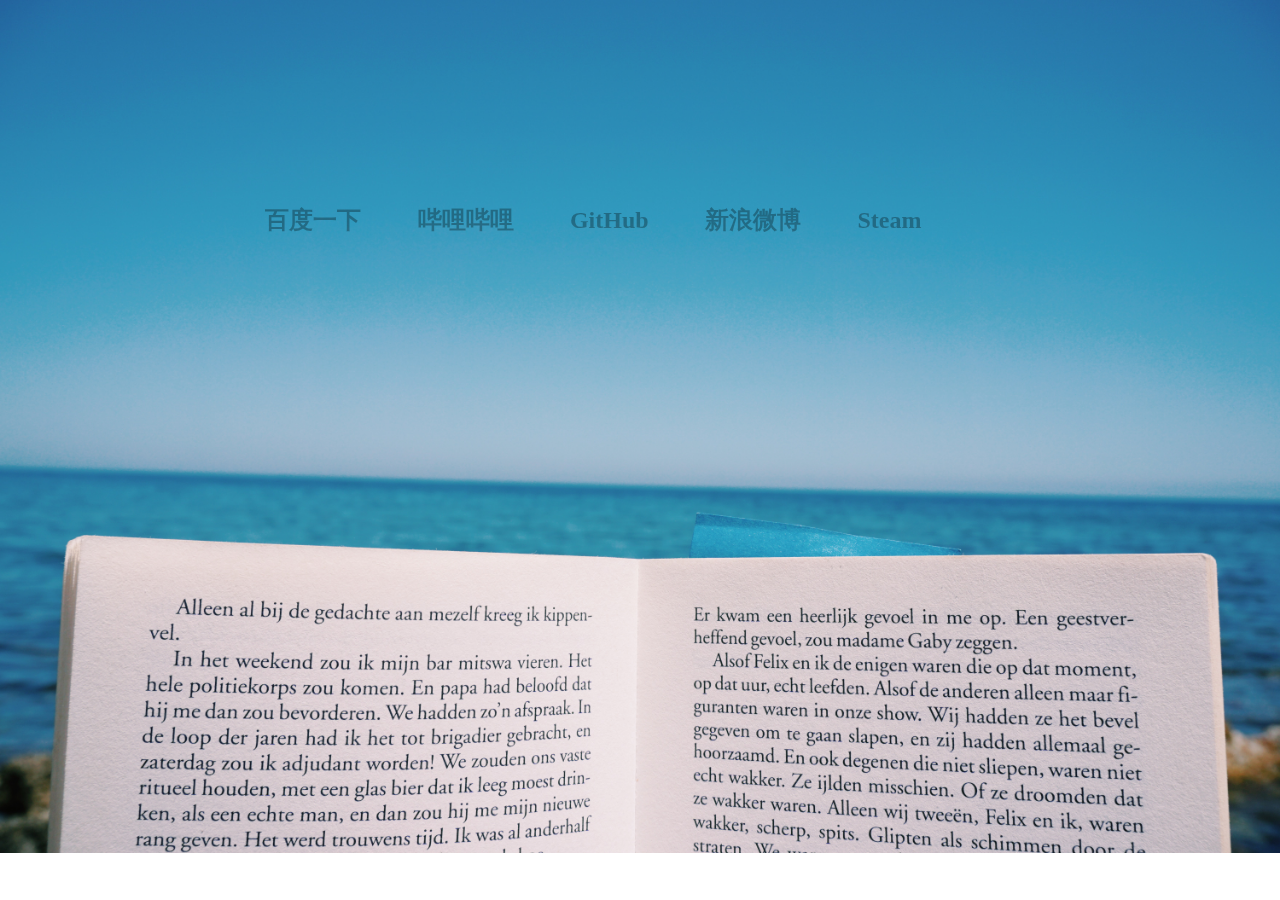
<file: html003导航/index.html>
<!DOCTYPE html>
<html>
	<head>
		<meta charset="UTF-8">
		<meta http-equiv="X-UA-compatible" content="IE=edge">
		<meta name="viewport" content="width=device-width" initial-scale="1">
		<link rel="stylesheet" type="text/css" href="css/style.css">
		<link rel="stylesheet" type="text/css" href="css/font-awesome.min.css">
		<title>CSS3实现鼠标悬停显示消息提示框</title>
	</head>
	<body>
		<div class="nav">
			<ul>
				<li><a href="https://www.baidu.com" target=_blank class="tooltip tooltip-effect-1">百度一下
					<span class="tooltip-content"><i class="fa fa-home fa-fw"></i></span>
				</a></li>
				<li><a href="https://space.bilibili.com/8145600" target=_blank class="tooltip tooltip-effect-2">哔哩哔哩
					<span class="tooltip-content"><i class="fa fa-play fa-fw"></i></span>
				</a></li>
				<li><a href="https://github.com/YMZERO" target=_blank class="tooltip tooltip-effect-3">GitHub
					<span class="tooltip-content"><i class="fa fa-github fa-fw"></i></span>
				</a></li>
				<li><a href="http://weibo.com/YMZero" target=_blank class="tooltip tooltip-effect-4">新浪微博
					<span class="tooltip-content"><i class="fa fa-weibo fa-fw"></i></span>
				</a></li>
				<li><a href="http://steamcommunity.com/id/ymzero" target=_blank class="tooltip tooltip-effect-5">Steam
					<span class="tooltip-content"><i class="fa fa-steam fa-fw"></i></span>
				</a></li>
			</ul>
		</div>
	</body>
</html>
</file>
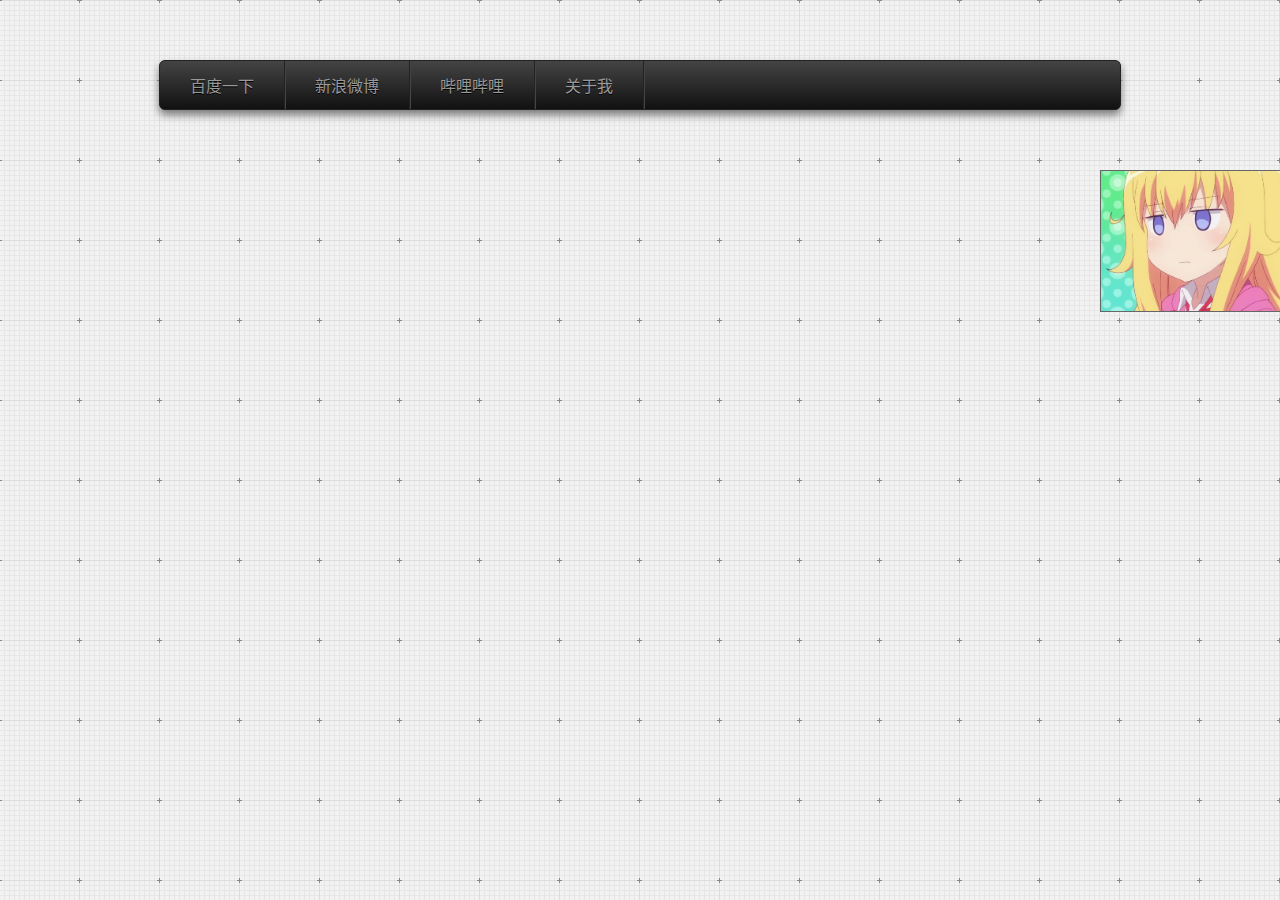
<file: html下拉菜单01/index.html>
<!DOCTYPE html>
<html lang="zh-cn">
<head>
	<meta charset="UTF-8">
	<title>下拉菜单 - O(∩_∩)O</title>
	<link rel="stylesheet" type="text/css" href="css/style.css">
</head>
<body>
	<ul class="top-nav">
		<li><a href="https://www.baidu.com" target="_blank">百度一下</a></li>
		<li><a href="#">新浪微博</a>
			<ul>
				<li><a href="#" target="_blank">热门</a></li>
				<li><a href="#" target="_blank">明星</a></li>
				<li><a href="#" target="_blank">头条</a></li>
				<li><a href="#" target="_blank">视频</a></li>
				<li><a href="#" target="_blank">榜单</a></li>
				<li><a href="#" target="_blank">搞笑</a></li>
				<li><a href="#" target="_blank">社会</a></li>
				<li><a href="#" target="_blank">情感</a></li>
				<li><a href="#" target="_blank">时尚</a></li>
				<li><a href="#" target="_blank">军事</a></li>
				<li><a href="#" target="_blank">美女</a></li>
				<li><a href="#" target="_blank">体育</a></li>
				<li><a href="#" target="_blank">美图</a></li>
				<li><a href="#" target="_blank">动漫</a></li>
			</ul>
		</li>
		<li><a href="#">哔哩哔哩</a>
			<ul>
				<li><a href="#" target="_blank">首页</a></li>
				<li><a href="#" target="_blank">动画</a>
					<ul>
						<li><a href="#" target="_blank">MAD·AMV</a></li>
						<li><a href="#" target="_blank">MMD·3D</a></li>
						<li><a href="#" target="_blank">短书·手书·配音</a></li>
					</ul>
				</li>
				<li><a href="#" target="_blank">番剧</a>
					<ul>
						<li><a href="#" target="_blank">连载动画</a></li>
						<li><a href="#" target="_blank">完结动画</a></li>
						<li><a href="#" target="_blank">资讯</a></li>
						<li><a href="#" target="_blank">官方延伸</a></li>
						<li><a href="#" target="_blank">新番时间表</a></li>
						<li><a href="#" target="_blank">番剧索引</a></li>
					</ul>
				</li>
				<li><a href="#" target="_blank">国创</a>
					<ul>
						<li><a href="#" target="_blank">国产动画</a></li>
						<li><a href="#" target="_blank">国产原创相关</a></li>
						<li><a href="#" target="_blank">布袋戏</a></li>
						<li><a href="#" target="_blank">资讯</a></li>
						<li><a href="#" target="_blank">新番时间表</a></li>
						<li><a href="#" target="_blank">国产动画索引</a></li>
					</ul>
				</li>
				<li><a href="#" target="_blank">音乐</a>
					<ul>
						<li><a href="#" target="_blank">原创音乐</a></li>
						<li><a href="#" target="_blank">翻唱</a></li>
						<li><a href="#" target="_blank">VOCALOID·UTAU</a></li>
						<li><a href="#" target="_blank">演奏</a></li>
						<li><a href="#" target="_blank">三次元音乐</a></li>
						<li><a href="#" target="_blank">OP/ED/OST</a></li>
						<li><a href="#" target="_blank">音乐选集</a></li>
					</ul>
				</li>
				<li><a href="#" target="_blank">舞蹈</a>
					<ul>
						<li><a href="#" target="_blank">宅舞</a></li>
						<li><a href="#" target="_blank">三次元舞蹈</a></li>
						<li><a href="#" target="_blank" target="_blank">舞蹈教程</a></li>
					</ul>
				</li>
				<li><a href="#" target="_blank">游戏</a>
					<ul>
						<li><a href="#" target="_blank">单机游戏</a></li>
						<li><a href="#" target="_blank">电子竞技</a></li>
						<li><a href="#" target="_blank">手机游戏</a></li>
						<li><a href="#" target="_blank">网络游戏</a></li>
						<li><a href="#" target="_blank">桌游棋牌</a></li>
						<li><a href="#" target="_blank">GMV</a></li>
						<li><a href="#" target="_blank">音游</a></li>
						<li><a href="#" target="_blank">Mugen</a></li>
					</ul>
				</li>
				<li><a href="#" target="_blank">科技</a>
					<ul>
						<li><a href="#" target="_blank">纪录片</a></li>
						<li><a href="#" target="_blank">趣味科普人文</a></li>
						<li><a href="#" target="_blank">野生技术协会</a></li>
						<li><a href="#" target="_blank">演讲·公开课</a></li>
						<li><a href="#" target="_blank">星海</a></li>
						<li><a href="#" target="_blank">数码</a></li>
						<li><a href="#" target="_blank">机械</a></li>
					</ul>
				</li>
				<li><a href="#" target="_blank">生活</a>
					<ul>
						<li><a href="#" target="_blank">搞笑</a></li>
						<li><a href="#" target="_blank">日常</a></li>
						<li><a href="#" target="_blank">美食圈</a></li>
						<li><a href="#" target="_blank">动物圈</a></li>
						<li><a href="#" target="_blank">手工</a></li>
						<li><a href="#" target="_blank">绘画</a></li>
						<li><a href="#" target="_blank">运动</a></li>
						<li><a href="#" target="_blank">其他</a></li>
					</ul>
				</li>
				<li><a href="#" target="_blank">鬼畜</a>
					<ul>
						<li><a href="#" target="_blank">鬼畜调教</a></li>
						<li><a href="#" target="_blank">音MAD</a></li>
						<li><a href="#" target="_blank">人力VOCALOID</a></li>
						<li><a href="#" target="_blank">教程演示</a></li>
					</ul>
				</li> 
				<li><a href="#" target="_blank">时尚</a>
					<ul>
						<li><a href="#" target="_blank">美妆</a></li>
						<li><a href="#" target="_blank">服饰</a></li>
						<li><a href="#" target="_blank">健身</a></li>
						<li><a href="#" target="_blank">资讯</a></li>
					</ul>
				</li>
				<li><a href="#" target="_blank">广告</a></li>
				<li><a href="#" target="_blank">娱乐</a>
					<ul>
						<li><a href="#" target="_blank">综艺</a></li>
						<li><a href="#" target="_blank">明星</a></li>
						<li><a href="#" target="_blank">Korea相关</a></li>
					</ul>
				</li>
				<li><a href="#" target="_blank">影视</a>
					<ul>
						<li><a href="#" target="_blank">电影</a></li>
						<li><a href="#" target="_blank">电视剧</a></li>
					</ul>
				</li>
			</ul>
		</li>
		<li><a href="https://github.com/YMZERO" target="_blank">关于我</a></li>
	</ul>
<img src="img/1.jpg" title="盯~~~~~~~~~~~~~~~~~~~~~~~~~~">
</body>
</html>
</file>
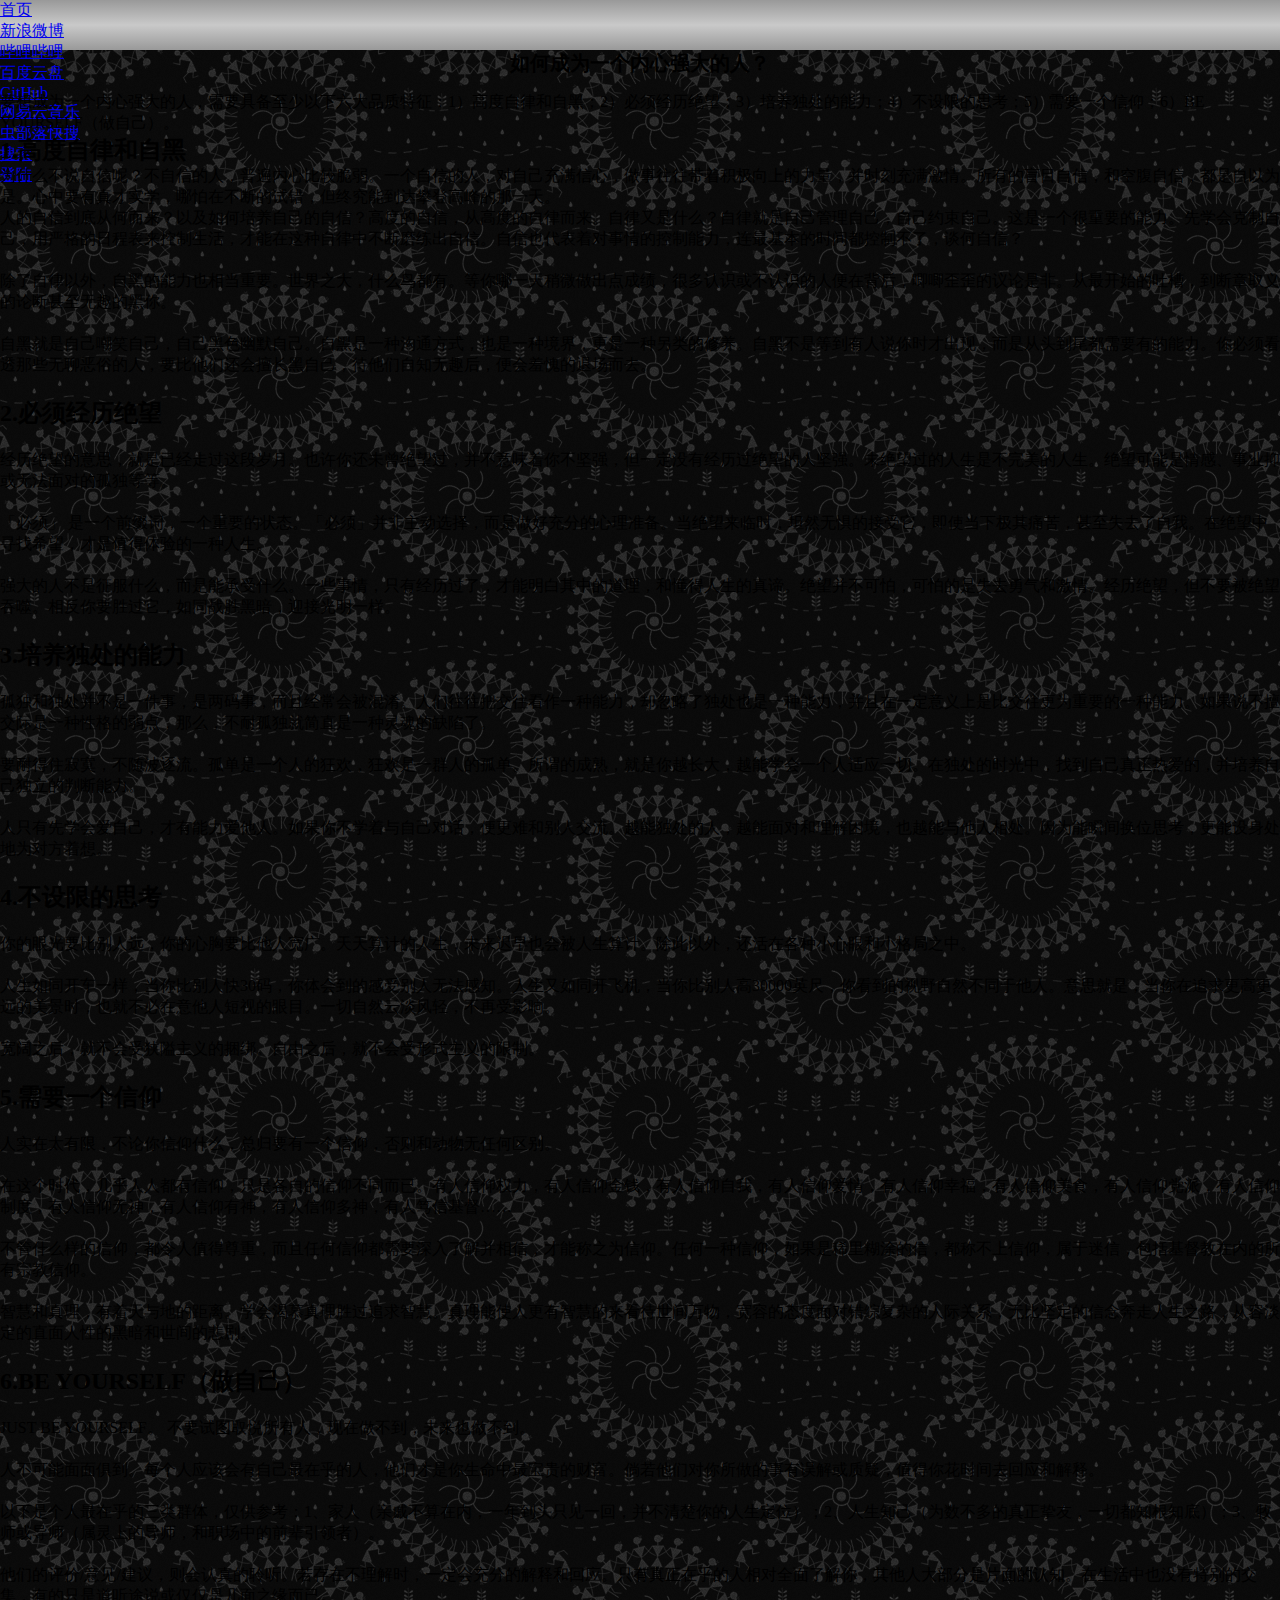
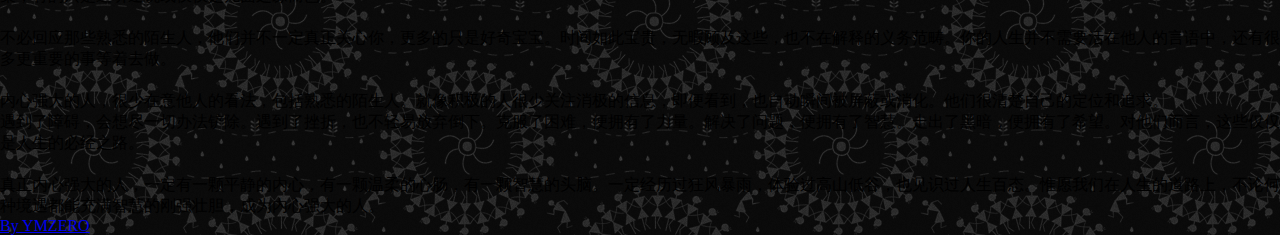
<file: admin/index2.html>
<!DOCTYPE html>
<html lang="cn">
<head>
	<meta charset="UTF-8">
	<link rel="shortcut icon" href="ico.ico">
	<title>老司机 - 导航</title>
	<link rel="stylesheet" href="css1.css" />
<script>
function jg(){
	alert("登陆失败~");
	alert("你不是老司机！");
}
</script>
</head>
<body>
	<div id="header">
		<ul class="u1">
			<li class="l1"><a href="index2.html">首页</a></li>
			<li class="l2"><a href="http://www.weibo.com" target=_blank >新浪微博</a></li>
			<li class="l2"><a href="http://www.bilibili.com" target=_blank>哔哩哔哩</a></li>
			<li class="l2"><a href="http://pan.baidu.com" target=_blank>百度云盘</a></li>
			<li class="l2"><a href="http://www.github.com" target=_blank>GitHub</a></li>
			<li class="l2"><a href="http://music.163.com" target=_blank>网易云音乐</a></li>
			
			<li class="l2"><a href="http://search.chongbuluo.com" target=_blank>虫部落快搜</a></li>
	    </ul>
		<ul class="u2">
			<li><a href="http://www.baidu.com" target=_blank>搜索</a></li>
			<li><a href="#" onclick="jg()">登陆</a></li>
		</ul>
	</div>
	<div id="aa" >
	<h1 style="text-align:center; font-size: 20px; margin-bottom: 15px;">如何成为一个内心强大的人？</h1>

	<p>要想成为一个内心强大的人，需要具备至少以下六大品质特征：1）高度自律和自黑；2）必须经历绝望；3）培养独处的能力；4）不设限的思考；5）需要一个信仰；6）BE YOURSELF（做自己）。</p>

	<h2>1.高度自律和自黑</h2>
	<p>为什么不说自信呢？不自信的人，普遍内心比较脆弱。一个自信的人，对自己充满信心，做事往往带着积极向上的力量，并时刻充满激情。所有的盲目自信，和空腹自信，都是自以为是。心中要有真才实学，哪怕在不断的试错，但终究能到达攀登高峰的那一天。</p>

	<p>人的自信到底从何而来？以及如何培养自己的自信？高度的自信，从高度的自律而来。自律又是什么？自律就是自己管理自己，自己约束自己。这是一个很重要的能力。先学会克制自己，用严格的日程表来控制生活，才能在这种自律中不断磨练出自信。自信也代表着对事情的控制能力，连最基本的时间都控制不了，谈何自信？</p>

　　<p>除了自律以外，自黑的能力也相当重要。世界之大，什么鸟都有。等你哪一天稍微做出点成绩，很多认识或不认识的人便在背后，唧唧歪歪的议论是非。从最开始的吐槽，到断章取义的论断甚至无趣的黑你。</p>

　　<p>自黑就是自己嘲笑自己，自己黑色幽默自己。自黑是一种沟通方式，也是一种境界，更是一种另类的修养。自黑不是等到有人说你时才出现，而是从头到尾都需要有的能力。你必须看透那些无聊恶俗的人，要比他们还会擅长黑自己，待他们自知无趣后，便会羞愧的退场而去。</p>

　　<h2>2.必须经历绝望</h2>

　　<p>经历绝望的意思，就是已经走过这段岁月。也许你还未曾绝望过，并不意味着你不坚强，但一定没有经历过绝望的人坚强。未绝望过的人生是不完美的人生。绝望可能是情感、事业抑或无法面对的孤独等等。</p>

　　<p>「必须」 是一个前缀词，一个重要的状态。「必须」并非主动选择，而是做好充分的心理准备。当绝望来临时，坦然无惧的接受它，即使当下极其痛苦，甚至失去了自我。在绝望中寻找希望，才是值得体验的一种人生。</p>

　　<p>强大的人不是征服什么，而是能承受什么。一些事情，只有经历过了，才能明白其中的道理，和懂得人生的真谛。绝望并不可怕，可怕的是失去勇气和激情。经历绝望，但不要被绝望吞噬。相反你要胜过它，如同战胜黑暗，迎接光明一样。</p>

　　<h2>3.培养独处的能力</h2>

　　<p>孤独和独处并不是一件事，是两码事，而且经常会被混淆。人们往往把交往看作一种能力，却忽略了独处也是一种能力，并且在一定意义上是比交往更为重要的一种能力。如果说不擅交际是一种性格的弱点，那么，不耐孤独就简直是一种灵魂的缺陷了。</p>

　　<p>要耐得住寂寞，不随波逐流。孤单是一个人的狂欢，狂欢是一群人的孤单。所谓的成熟，就是你越长大，越能学会一个人适应一切。在独处的时光中，找到自己真正热爱的，并培养自己独立的判断能力。</p>

　　<p>人只有先学会爱自己，才有能力爱他人。如果你不学着与自己对话，便更难和别人交流。越能独处的人，越能面对和理解困境，也越能与他人相处。因为能瞬间换位思考，更能设身处地为对方着想。</p>

　　<h2>4.不设限的思考</h2>

　　<p>你的眼光要比别人远，你的心胸要比他人宽广。天天算计的人生，未来迟早也会被人生算计。除此以外，还活在各种小心眼和小格局之中。</p>

　　<p>人生如同开车一样，当你比别人快30码，你体会到的感受别人无法感知。人生又如同开飞机，当你比别人高30000英尺，你看到的视野自然不同于他人。意思就是，当你在追求更高更远的美景时，也就不必在意他人短视的眼目。一切自然云淡风轻，不再受影响。</p>

　　<p>宽阔之后，就不会受狭隘主义的捆绑。自由之后，就不会受形式主义的限制。</p>

　　<h2>5.需要一个信仰</h2>

　　<p>人实在太有限，不论你信仰什么，总归要有一个信仰，否则和动物无任何区别。</p>

　　<p>在这个时代，几乎人人都有信仰，只是各自的信仰不同而已。有人信仰权力，有人信仰金钱，有人信仰自我，有人信仰爱情，有人信仰幸福，有人信仰美食，有人信仰党派，有人信仰制度，有人信仰无神，有人信仰有神，有人信仰多神，有人笃信基督……</p>

　　<p>不管什么样的信仰，都令人值得尊重，而且任何信仰都需要深入了解并相信，才能称之为信仰。任何一种信仰，如果是稀里糊涂的信，都称不上信仰，属于迷信，包括基督教在内的所有宗教信仰。</p>

　　<p>智慧和真理，有着天与地的距离。学会渴慕真理胜过追求智慧。真理能使人更有智慧的来看待世间万物，宽容的态度面对错综复杂的人际关系，无比坚定的信念奔走人生之路，从容淡定的直面人性的黑暗和世间的悲剧。</p>

　　<h2>6.BE YOURSELF（做自己）</h2>

　　<p>JUST BE YOURSELF。 不要试图取悦所有人，现在做不到，未来也做不到。</p>

　　<p>人不可能面面俱到。每个人应该会有自己最在乎的人，他们才是你生命中最宝贵的财富。倘若他们对你所做的事有误解或质疑，值得你花时间去回应和解释。</p>

　　<p>以下是个人最在乎的三类群体，仅供参考：1、家人（亲戚不算在内，一年到头只见一回，并不清楚你的人生定位）；2、人生知己（为数不多的真正挚友，一切都知根知底）；3、牧师或导师（属灵上的导师，和职场中的前辈引领者）。</p>

　　<p>他们的评价/意见/建议，则会认真的聆听。若存在不理解时，一定会充分的解释和回应。只有真正在乎的人相对全面了解你，其他人大部分是片面的认知。在生活中也没有特别的交集，有的只是道听途说或仅仅是几面之缘而已。</p>

　　<p>不必回应那些熟悉的陌生人，他们并不一定真正关心你，更多的只是好奇宝宝。时间如此宝贵，无暇顾及这些，也不在解释的义务范畴。你的人生并不需要活在他人的言语中，还有很多更重要的事等着去做。</p>

　　<p>内心强大的人，很少在意他人的看法，包括熟悉的陌生人。就像积极的人很少关注消极的信息，即便看到，也自动瞬间被屏蔽或消化。他们很清楚自己的定位和追求。</p>

<p>遇到了障碍，会想尽一切办法铲除。遇到了挫折，也不轻易放弃倒下。克服了困难，便拥有了力量。解决了问题，便拥有了智慧。走出了黑暗，便拥有了希望。对他们而言，这些仅仅是人生的必经之路。</p>

　　<p>真正内心强大的人，一定有一颗平静的内心，有一颗温柔的心肠，有一颗智慧的头脑。一定经历过狂风暴雨，体验过高山低谷，也见识过人生百态。惟愿我们在人生的道路上，不论何种境遇都能充满智慧的刚强壮胆，成为内心强大的人。</p></div>

<li class="l3"><a href="https://github.com/YMZERO" target=_blank>By YMZERO</a></li>
</body>
</html>
</file>
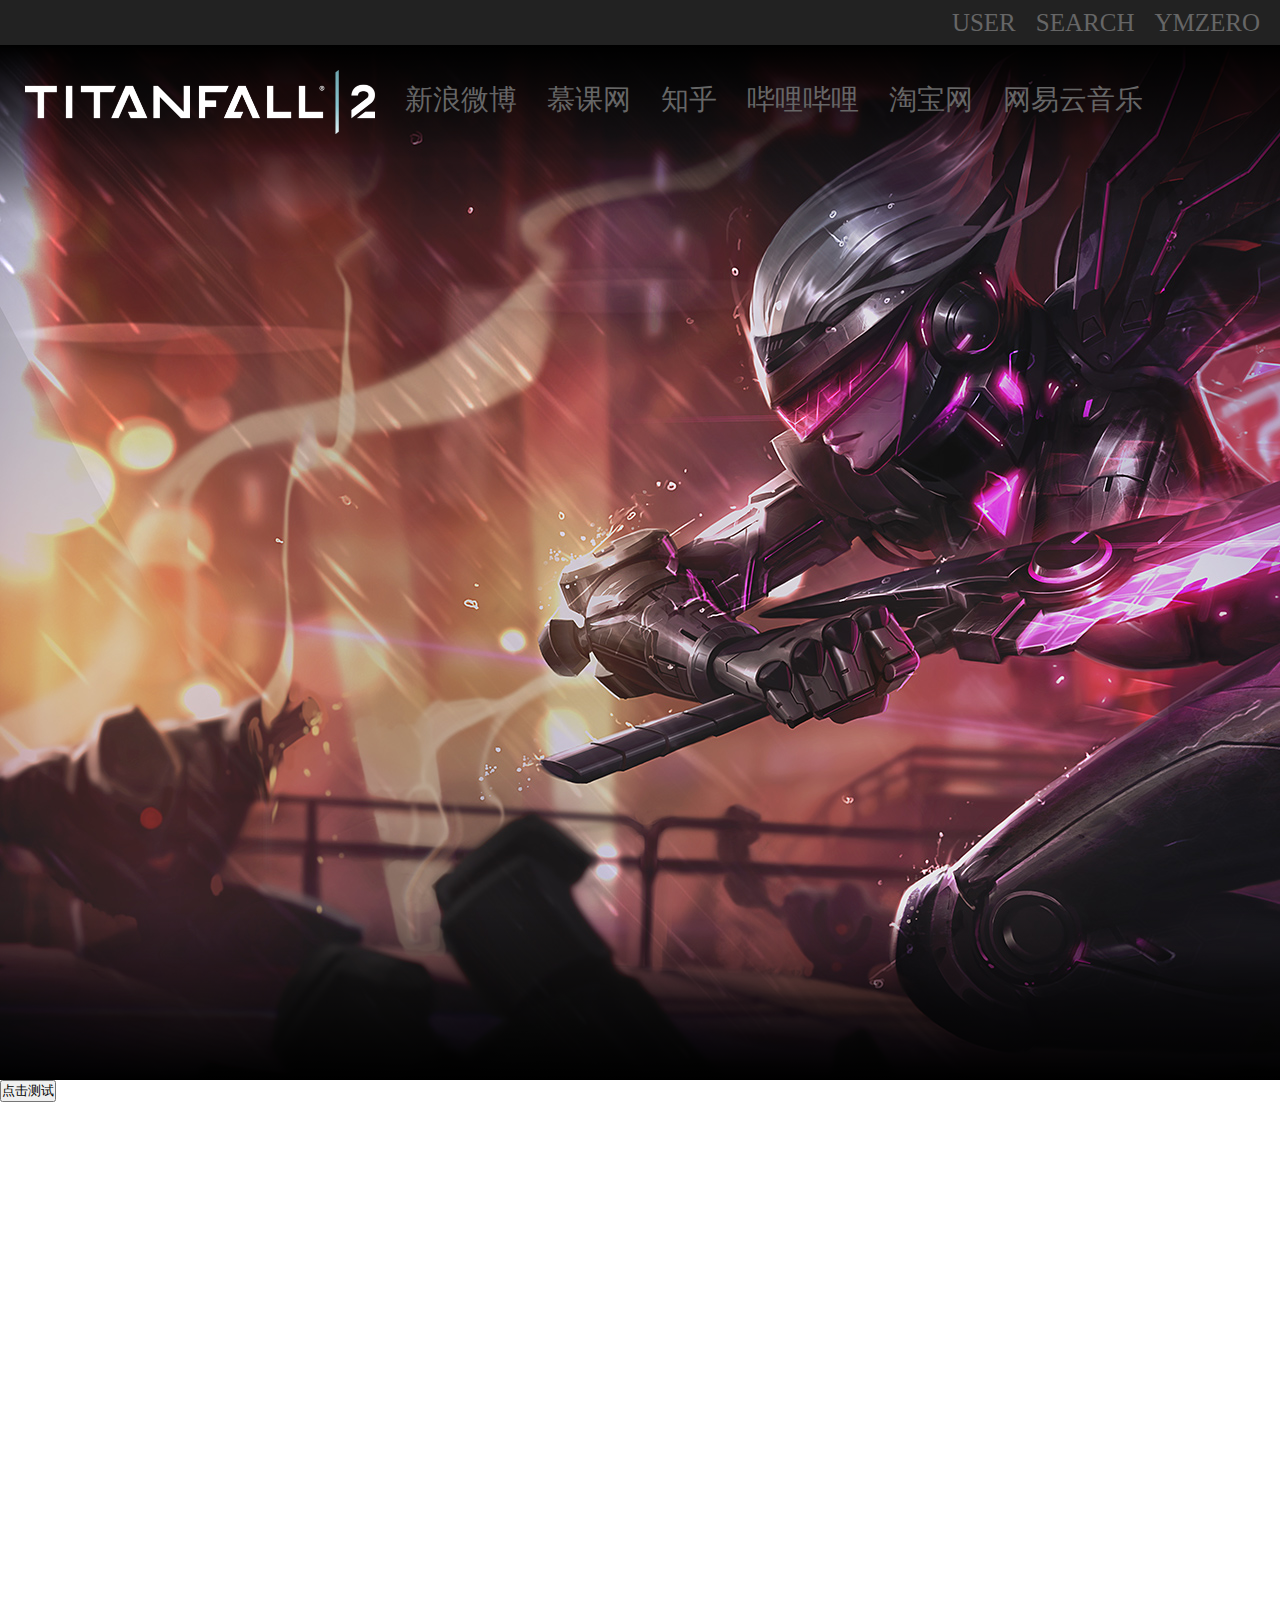
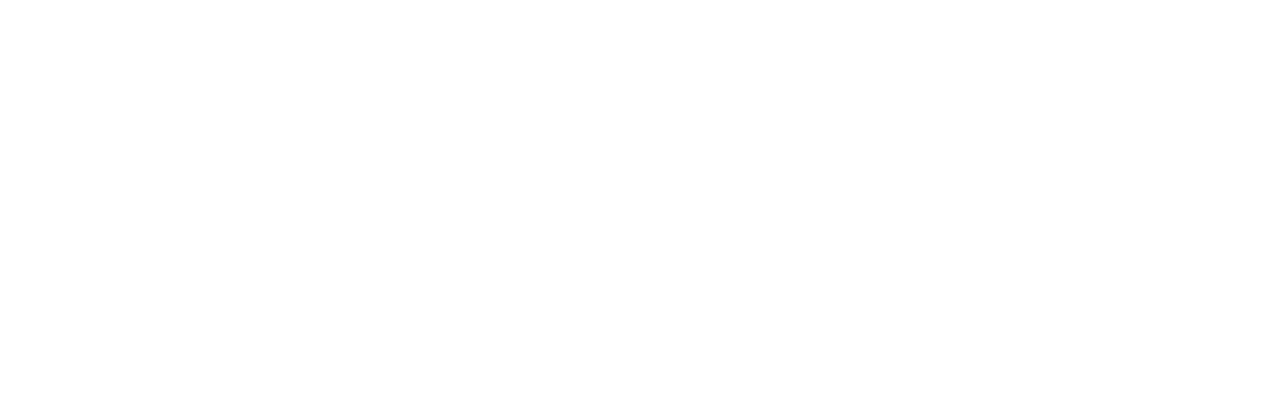
<file: html001导航/index1.html>
<!DOCTYPE html>
<html lang="cn">
<head>
	<meta charset="UTF-8">
	<link rel="shortcut icon" href="./ico.png">
	<title>Titanfall 2 - An Official EA Site</title>
	 <link rel="stylesheet" href="daohang.css" />
</head>
<body>
	<div id="header">
		<ul class="u1">
		<li><a href="http://qzone.qq.com" target=_blank>YMZERO</a></li>
		<li><a href="http://www.baidu.com" target=_blank>SEARCH</a></li>
		<li><a href="#USER" >USER</a></li>
	    </ul>
	</div>
	<div id="dh">

		<ul class="u2">
			<img src="./img/logoImage.png">
        	<li><a href="http://www.weibo.com" target=_blank>新浪微博</a></li>
        	<li><a href="http://www.imooc.com" target=_blank>慕课网</a></li>
        	<li><a href="http://www.zhihu.com" target=_blank>知乎</a></li>
        	<li><a href="http://www.bilibili.com" target=_blank>哔哩哔哩</a></li>
        	<li><a href="http://www.taobao.com" target=_blank>淘宝网</a></li>
        	<li><a href="http://music.163.com" target=_blank>网易云音乐</a></li>
        </ul>
	</div>
	<div id="dibu"></div>
	<input type="button" value="点击测试">
</body>
</html>
</file>
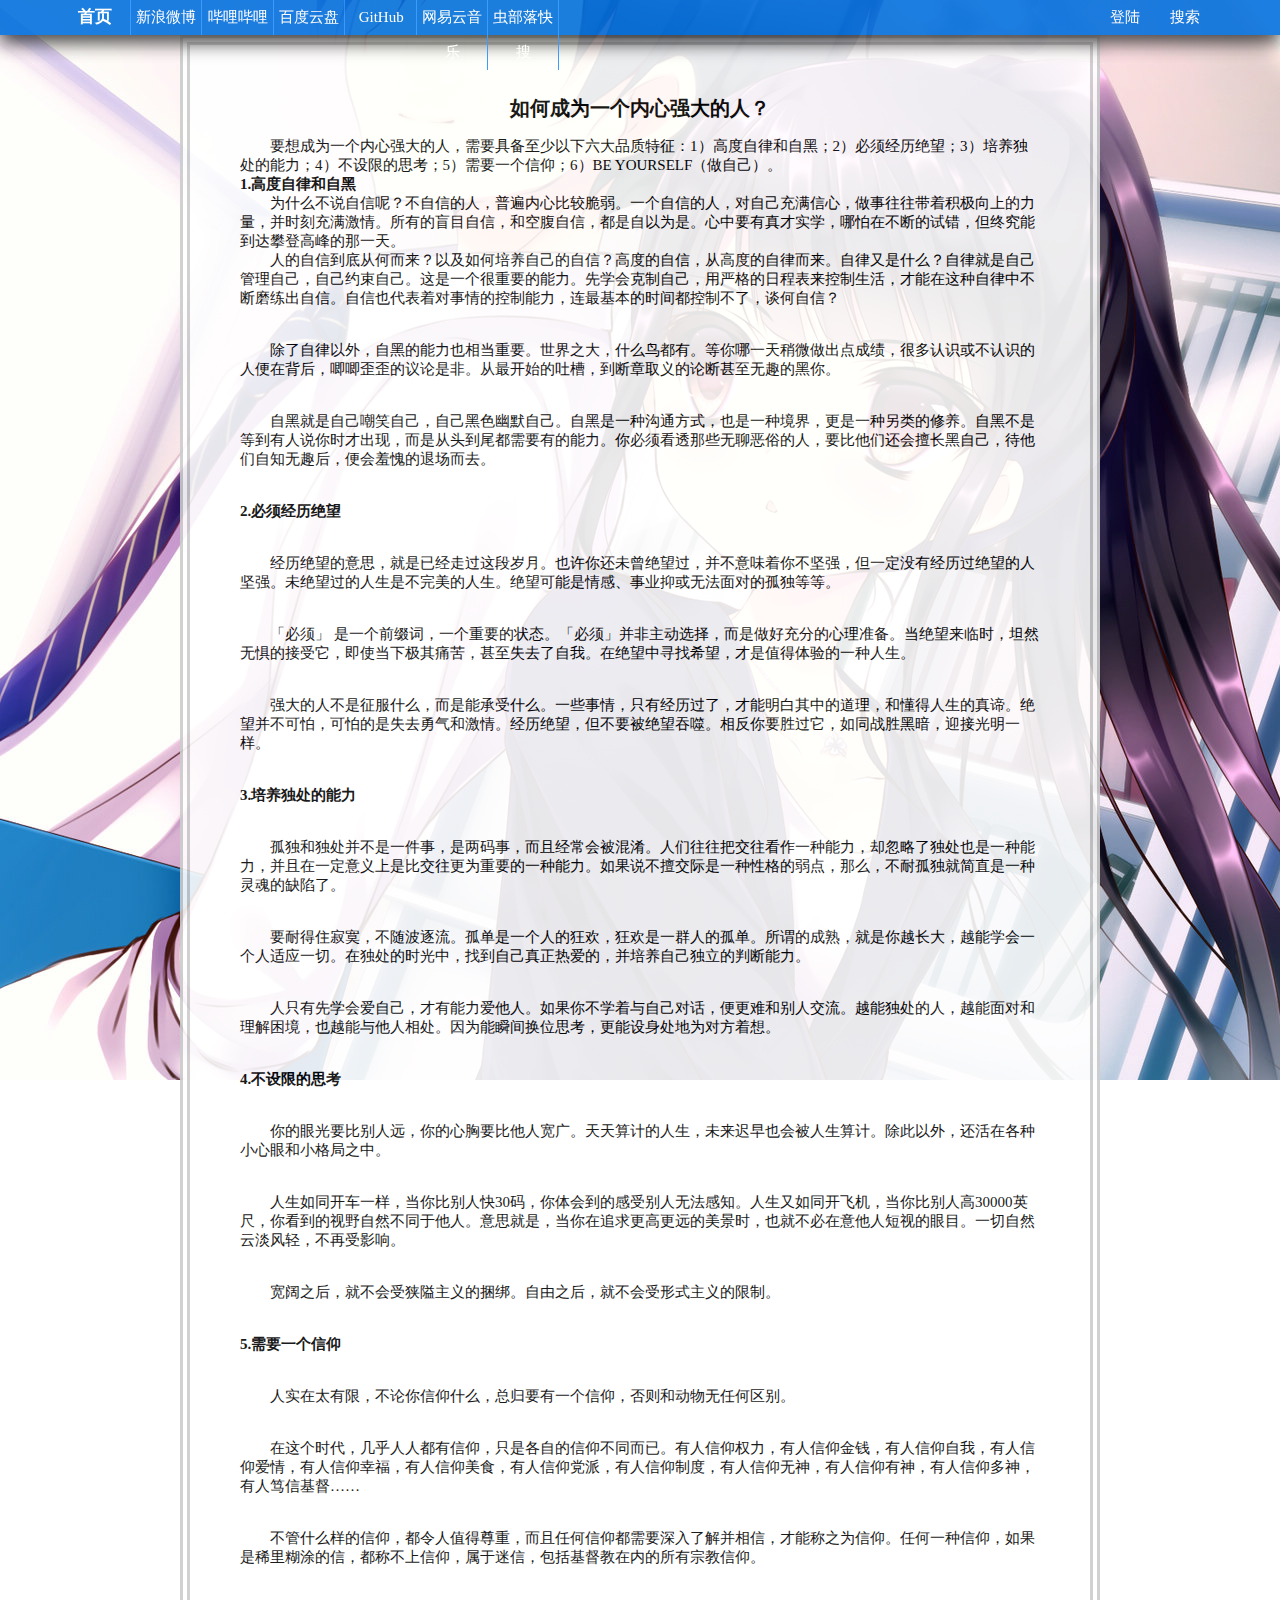
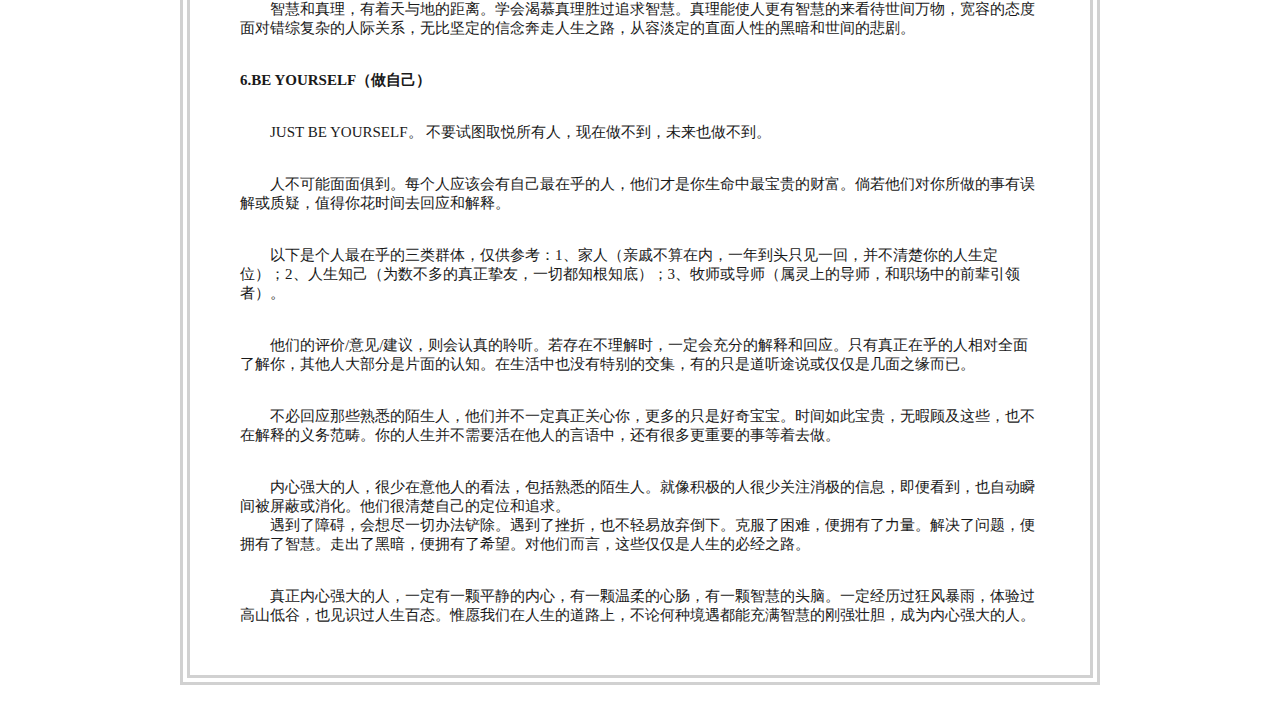
<file: html002导航/index2.html>
<!DOCTYPE html>
<html lang="cn">
<head>
	<meta charset="UTF-8">
	<link rel="shortcut icon" href="ico.ico">
	<title>导航</title>
	<link rel="stylesheet" href="css1.css" />
</head>
<body>
	<div id="header">
		<ul class="u1">
			<li class="l1"><a href="index2.html">首页</a></li>
			<li class="l2"><a href="http://www.weibo.com" target=_blank >新浪微博</a></li>
			<li class="l2"><a href="http://www.bilibili.com" target=_blank>哔哩哔哩</a></li>
			<li class="l2"><a href="http://pan.baidu.com" target=_blank>百度云盘</a></li>
			<li class="l2"><a href="http://www.github.com" target=_blank>GitHub</a></li>
			<li class="l2"><a href="http://music.163.com" target=_blank>网易云音乐</a></li>
			
			<li class="l2"><a href="http://search.chongbuluo.com" target=_blank>虫部落快搜</a></li>
	    </ul>
		<ul class="u2">
			<li><a href="http://www.baidu.com" target=_blank>搜索</a></li>
			<li><a href="#">登陆</a></li>
		</ul>
	</div>
	<div id="aa" >
	<h1 style="text-align:center; font-size: 20px; margin-bottom: 15px;">如何成为一个内心强大的人？</h1>

	<p>要想成为一个内心强大的人，需要具备至少以下六大品质特征：1）高度自律和自黑；2）必须经历绝望；3）培养独处的能力；4）不设限的思考；5）需要一个信仰；6）BE YOURSELF（做自己）。</p>

	<h2>1.高度自律和自黑</h2>
	<p>为什么不说自信呢？不自信的人，普遍内心比较脆弱。一个自信的人，对自己充满信心，做事往往带着积极向上的力量，并时刻充满激情。所有的盲目自信，和空腹自信，都是自以为是。心中要有真才实学，哪怕在不断的试错，但终究能到达攀登高峰的那一天。</p>

	<p>人的自信到底从何而来？以及如何培养自己的自信？高度的自信，从高度的自律而来。自律又是什么？自律就是自己管理自己，自己约束自己。这是一个很重要的能力。先学会克制自己，用严格的日程表来控制生活，才能在这种自律中不断磨练出自信。自信也代表着对事情的控制能力，连最基本的时间都控制不了，谈何自信？</p>

　　<p>除了自律以外，自黑的能力也相当重要。世界之大，什么鸟都有。等你哪一天稍微做出点成绩，很多认识或不认识的人便在背后，唧唧歪歪的议论是非。从最开始的吐槽，到断章取义的论断甚至无趣的黑你。</p>

　　<p>自黑就是自己嘲笑自己，自己黑色幽默自己。自黑是一种沟通方式，也是一种境界，更是一种另类的修养。自黑不是等到有人说你时才出现，而是从头到尾都需要有的能力。你必须看透那些无聊恶俗的人，要比他们还会擅长黑自己，待他们自知无趣后，便会羞愧的退场而去。</p>

　　<h2>2.必须经历绝望</h2>

　　<p>经历绝望的意思，就是已经走过这段岁月。也许你还未曾绝望过，并不意味着你不坚强，但一定没有经历过绝望的人坚强。未绝望过的人生是不完美的人生。绝望可能是情感、事业抑或无法面对的孤独等等。</p>

　　<p>「必须」 是一个前缀词，一个重要的状态。「必须」并非主动选择，而是做好充分的心理准备。当绝望来临时，坦然无惧的接受它，即使当下极其痛苦，甚至失去了自我。在绝望中寻找希望，才是值得体验的一种人生。</p>

　　<p>强大的人不是征服什么，而是能承受什么。一些事情，只有经历过了，才能明白其中的道理，和懂得人生的真谛。绝望并不可怕，可怕的是失去勇气和激情。经历绝望，但不要被绝望吞噬。相反你要胜过它，如同战胜黑暗，迎接光明一样。</p>

　　<h2>3.培养独处的能力</h2>

　　<p>孤独和独处并不是一件事，是两码事，而且经常会被混淆。人们往往把交往看作一种能力，却忽略了独处也是一种能力，并且在一定意义上是比交往更为重要的一种能力。如果说不擅交际是一种性格的弱点，那么，不耐孤独就简直是一种灵魂的缺陷了。</p>

　　<p>要耐得住寂寞，不随波逐流。孤单是一个人的狂欢，狂欢是一群人的孤单。所谓的成熟，就是你越长大，越能学会一个人适应一切。在独处的时光中，找到自己真正热爱的，并培养自己独立的判断能力。</p>

　　<p>人只有先学会爱自己，才有能力爱他人。如果你不学着与自己对话，便更难和别人交流。越能独处的人，越能面对和理解困境，也越能与他人相处。因为能瞬间换位思考，更能设身处地为对方着想。</p>

　　<h2>4.不设限的思考</h2>

　　<p>你的眼光要比别人远，你的心胸要比他人宽广。天天算计的人生，未来迟早也会被人生算计。除此以外，还活在各种小心眼和小格局之中。</p>

　　<p>人生如同开车一样，当你比别人快30码，你体会到的感受别人无法感知。人生又如同开飞机，当你比别人高30000英尺，你看到的视野自然不同于他人。意思就是，当你在追求更高更远的美景时，也就不必在意他人短视的眼目。一切自然云淡风轻，不再受影响。</p>

　　<p>宽阔之后，就不会受狭隘主义的捆绑。自由之后，就不会受形式主义的限制。</p>

　　<h2>5.需要一个信仰</h2>

　　<p>人实在太有限，不论你信仰什么，总归要有一个信仰，否则和动物无任何区别。</p>

　　<p>在这个时代，几乎人人都有信仰，只是各自的信仰不同而已。有人信仰权力，有人信仰金钱，有人信仰自我，有人信仰爱情，有人信仰幸福，有人信仰美食，有人信仰党派，有人信仰制度，有人信仰无神，有人信仰有神，有人信仰多神，有人笃信基督……</p>

　　<p>不管什么样的信仰，都令人值得尊重，而且任何信仰都需要深入了解并相信，才能称之为信仰。任何一种信仰，如果是稀里糊涂的信，都称不上信仰，属于迷信，包括基督教在内的所有宗教信仰。</p>

　　<p>智慧和真理，有着天与地的距离。学会渴慕真理胜过追求智慧。真理能使人更有智慧的来看待世间万物，宽容的态度面对错综复杂的人际关系，无比坚定的信念奔走人生之路，从容淡定的直面人性的黑暗和世间的悲剧。</p>

　　<h2>6.BE YOURSELF（做自己）</h2>

　　<p>JUST BE YOURSELF。 不要试图取悦所有人，现在做不到，未来也做不到。</p>

　　<p>人不可能面面俱到。每个人应该会有自己最在乎的人，他们才是你生命中最宝贵的财富。倘若他们对你所做的事有误解或质疑，值得你花时间去回应和解释。</p>

　　<p>以下是个人最在乎的三类群体，仅供参考：1、家人（亲戚不算在内，一年到头只见一回，并不清楚你的人生定位）；2、人生知己（为数不多的真正挚友，一切都知根知底）；3、牧师或导师（属灵上的导师，和职场中的前辈引领者）。</p>

　　<p>他们的评价/意见/建议，则会认真的聆听。若存在不理解时，一定会充分的解释和回应。只有真正在乎的人相对全面了解你，其他人大部分是片面的认知。在生活中也没有特别的交集，有的只是道听途说或仅仅是几面之缘而已。</p>

　　<p>不必回应那些熟悉的陌生人，他们并不一定真正关心你，更多的只是好奇宝宝。时间如此宝贵，无暇顾及这些，也不在解释的义务范畴。你的人生并不需要活在他人的言语中，还有很多更重要的事等着去做。</p>

　　<p>内心强大的人，很少在意他人的看法，包括熟悉的陌生人。就像积极的人很少关注消极的信息，即便看到，也自动瞬间被屏蔽或消化。他们很清楚自己的定位和追求。</p>

<p>遇到了障碍，会想尽一切办法铲除。遇到了挫折，也不轻易放弃倒下。克服了困难，便拥有了力量。解决了问题，便拥有了智慧。走出了黑暗，便拥有了希望。对他们而言，这些仅仅是人生的必经之路。</p>

　　<p>真正内心强大的人，一定有一颗平静的内心，有一颗温柔的心肠，有一颗智慧的头脑。一定经历过狂风暴雨，体验过高山低谷，也见识过人生百态。惟愿我们在人生的道路上，不论何种境遇都能充满智慧的刚强壮胆，成为内心强大的人。</p></div>

</body>
</html>
</file>
<file: html003导航/css/style.css>
/* Global */
html{
	width: 100%;
	height: 100%;
	-webkit-text-size-adjust: none;
	-moz-text-size-adjust: none;
	-ms-text-size-adjust: none;
	-o-text-size-adjust: none;
	text-size-adjust: none;
}

body{
	margin: 0;
	padding: 0;
	width: 100%;
	height: 100%;
	background: url('../img/img1.jpeg') no-repeat ;
	position: fixed;
	background-size: 100%;
	color: #74777b;
	font-weight: 300;
	font-size: 1.5em;
	font-family: "Raleway","Arail"
}

ul{
	list-style: none;
	padding: 0;
	margin: 0;
}

a:link,a:visited,a:focus{
	text-decoration: none;
	outline: none;
}

*,*:after,*:before{
	-webkit-box-sizing: border-box;
	-moz-box-sizing: border-box;
	-ms-box-sizing: border-box;
	-o-box-sizing: border-box;
	box-sizing: border-box;
}

*:after,*:before{
	display: block;
	content: "";
}

*:after{
	clear: both;
}

/* Navgaitor */
.nav{
	width: 800px;
	height: 300px;
	margin: 200px auto;
}

.nav li{
	display: inline-block;
	margin: 0 0.8em;
}

.tooltip{
	display: inline-block;
	font-weight: 700;
	color: rgba(0, 0, 0, 0.3);
	padding: 0.15em 0.25em 0;
	position: relative;
	z-index: 999;
	-webkit-transition: color 0.3s;
	transition: color 0.3s;
}

.tooltip:hover{
	color: rgba(255, 255, 255, 1);
}

.tooltip-content{
	position: absolute;
	z-index: 9999;
	width: 80px;
	height: 80px;
	border-radius: 50%;
	background: #FFF;
	left: 50%;
	margin-left: -40px;
	bottom: 100%;
	margin-bottom: 20px; 
	text-align: center;
	padding-top: 25px;
	color:#47c9af;
	opacity: 0;
	-webkit-transition: opacity 0.3s,-webkit-transform 0.3s;
	transition: opacity 0.3s,transform 0.3s;
}

.tooltip .tooltip-content i{
	opacity: 0;
	-webkit-transition: opacity 0.3s,-webkit-transform 0.3s;
	transition: opacity 0.3s,transform 0.3s;
}

.tooltip-content::after{
	display: "block";
	content: "";
	width: 30px;
	height: 20px;
	background: url('../img/tooltip1.svg') no-repeat center center;
	position: absolute;
	top: 100%;
	left: 50%;
	margin:-7px 0 0 -15px;
}

.tooltip-effect-1 .tooltip-content{
	-webkit-transform: translate3d(0,10px,0) rotate3d(1,.5,.7,45d eg);
	transform: translate3d(0,10px,0) rotate3d(1,.5,.7,45deg);
	-webkit-transform-origin: 50% 100%;
	transform-origin: 50% 100%;
}

.tooltip-effect-1 .tooltip-content i{
	-webkit-transform: scale3d(0.01,0.01,1);
	transform: scale3d(0.01,0.01,1);
}

.tooltip-effect-2 .tooltip-content{
	-webkit-transform: translate3d(0,20px,0);
	transform: translate3d(0,20px,0);
}

.tooltip-effect-2 .tooltip-content i{
	-webkit-transform: translate3d(0, 20px, 0);
	transform: translate3d(0, 20px, 0);
}

.tooltip-effect-3 .tooltip-content{
	-webkit-transform:translate3d(0, 10px, 0) rotate3d(0,1,0,90deg);
	transform:translate3d(0, 10px, 0) rotate3d(0,1,0,90deg);
	-webkit-transform-origin: 50% 100%;
	transform-origin: 50% 100%;
}

.tooltip-effect-3 .tooltip-content i{
	-webkit-transform: scale3d(0.01, 0.01, 1);
	transform: scale3d(0.01, 0.01, 1);
}

.tooltip-effect-4 .tooltip-content{
	-webkit-transform: translate3d(0, -20px, 0);
	transform: translate3d(0, -20px, 0);
}

.tooltip-effect-4 .tooltip-content i{
	-webkit-transform: translate3d(0, 20px, 0);
	transform: translate3d(0, 20px, 0);
}

.tooltip-effect-5 .tooltip-content{
	-webkit-transform: scale3d(0.01, 0.01, 1);
	transform: scale3d(0.01, 0.01, 1);
	-webkit-transform-origin: 50% 100%;
	transform-origin: 50% 100%;
}

.tooltip-effect-5 .tooltip-content i{
	-webkit-transform: translate3d(0, 20px, 0);
	transform: translate3d(0, 20px, 0);
}

.tooltip:hover .tooltip-content,
.tooltip:hover .tooltip-content i{
	opacity: 1;
	-webkit-transform: translate3d(0, 0, 0) rotate3d(1, 1, 1, 0) scale3d(1,1,1);
	transform: translate3d(0, 0, 0) rotate3d(1, 1, 1, 0) scale3d(1,1,1);
}
</file>
<file: html下拉菜单01/css/style.css>
body{
	font-family: "Adobe 黑体 Std";
	background: url('../img/img1.png');
	margin: 0;
	padding: 0;
}

img{
	border: 1px solid #666;
	margin: 0 0 0 1100px; 
	display: block;
	width: 15%;
}

.top-nav{
	width: 960px;
	margin: 60px auto;
	border: 1px solid #222;
	background-color: #111;
	background-image: linear-gradient(#444,#111);
	border-radius: 6px;
	box-shadow: 0 5px 9px #777;
	padding: 0;
	list-style: none;
	overflow: visible;
}

.top-nav:before,.top-nav:after{
	content: "";
	display: table;
}

.top-nav:after{
	clear: both;
}

.top-nav li{
	float: left;
	border-right: 1px solid #222;
	box-shadow: 1px 0 0 #444;
	position: relative;
}

.top-nav li a{
	float: left;
	padding: 12px 30px;
	color: #999;
	font: bold 12px;
	text-decoration: none;
	text-shadow: 0 1px 0 #000;
	transition: all .5s;
}

.top-nav li a:hover{
	color: #fafafa;
	background-image: linear-gradient(#111,#444);
}

.top-nav li ul{
	visibility: hidden;
	position: absolute;
	list-style: none;
	top:38px;
	left: 0;
	z-index: 1;
	padding: 0;
	background-color: #444;
	background-image: linear-gradient(#444,#111);
	box-shadow: 0 -1 0 rgba(255, 255, 255, .3);
	border-radius: 3px;
	opacity: 0;
	margin: 20px 0 0 0;
	transition: all .2s ease-in-out;
}

.top-nav li:hover > ul{
	opacity: 1;
	visibility: visible;
	margin: 0;
}

.top-nav ul li{
	float: none;
	display: block;
	border: 0;
	box-shadow: 0 1px 0 #111,0 2px 0 #666;
}

.top-nav ul a{
	padding: 10px;
	width: 130px;
	display: block;
	float: none;
}

.top-nav ul a:hover{
	background-color: #0186ba;
	background-image: linear-gradient(#04acec,#0186ba);
}

.top-nav ul li:first-child > a{
	border-radius: 3px 3px 0 0;
}

.top-nav ul li:last-child > a{
	border-radius:  0 0 3px 3px;
}

.top-nav ul li:first-child > a:before{
	content: "";
	position: absolute;
	left: 40px;
	top: -6px;
	border-left: 6px solid transparent;
	border-right: 6px solid transparent;
	border-bottom: 6px solid #444;
}

.top-nav ul li:first-child > a:hover:before{
	border-bottom-color: #04acec;
}

.top-nav ul ul{
	top: 0;
	left: 150px;
	margin: 0 0 0 20px;
	box-shadow: -1px 0 0 rgba(255, 255, 255, .3);
}

.top-nav ul ul li:first-child a:before{
	left: -6px;
	top: 50%;
	margin-top: -6px;
	border-left: 0;
	border-bottom: 6px solid transparent;
	border-top: 6px solid transparent;
	border-right: 6px solid #3b3b3b;
}

.top-nav ul ul li:first-child a:hover:before{
	border-right-color: #0299d3;
	border-bottom-color: transparent;
}
</file>
<file: admin/css1.css>
*{
	margin: 0;
	padding: 0;
}
body{
	background:url("./img/bg.jpg"); 
}
#header{
	width: 100%;
	height: 50px;
    background: -webkit-linear-gradient(#999,#c9c9c9, #999);
    background: -o-linear-gradient(#999,#c9c9c9, #999);
    background: -moz-linear-gradient(#999,#c9c9c9, #999);
    background: linear-gradient(#999,#c9c9c9, #999);
}
#daohang{
	width:100%;
	height: 200px;
	background: linear-gradient(rgba(0,0,0,1),rgba(0,0,0,0));
}
</file>
<file: html001导航/daohang.css>
*{
	margin:0;
	padding:0;
	font-family: "微软雅黑";
}
html{
	background:url("./img/bg.jpg" ) no-repeat;
	background-attachment:fixed;  
	background-size: 100%;
	height: 2000px;
}
#header{
	width:100%;
	height: 45px;
	background-color:#222;

}
#dh{
	width:100%;
	height: 175px;
	background-image: linear-gradient(rgba(0,0,0,1),rgba(0,0,0,0));
	position: fixed 500px 500px;  
}
.u1 li,.u2 li{
	list-style: none;

}
.u1 li a{
	float: right;
	line-height: 45px;
	font-size:25px;
	margin-right:20px;
	text-decoration: none;
	color: #666666;

}
.u2 li{
	float: left;
	line-height:110px;
	font-size:28px;
	margin-left:30px;
}

.u2 li a:hover{
	color:#CCC;
	animation:myfirst 5s infinite;
	-moz-animation:myfirst 5s infinite; 
	-webkit-animation:myfirst 5s infinite; 
	-o-animation:myfirst 5s infinite; 
}

@keyframes myfirst
{
0%   {color: #FFF;}
25%  {color: #666;}
50%  {color: #666;}
100% {color: #FFF;}
}
.u1 li a:hover{
	color:black;
}
.u2 img{
	width: 350px;
	float: left;
	display: block;
	margin-top:25px;
	margin-left:25px;
}
.u2 li a{
	text-decoration: none;
	color: #666666;
	animation:myfirs 5s infinite;
	-moz-animation:myfirs 5s infinite; 
	-webkit-animation:myfirs 5s infinite; 
	-o-animation:myfirs 5s infinite; 
}
@keyframes myfirs
{
100% {color: #FFF;}
50%  {color: #666;}
25%  {color: #666;}
0%  {color: #FFF;}
}
#dibu{
	width:100%;
	height: 175px;
	margin-top: 685px;
	background-image: linear-gradient(rgba(0,0,0,0),rgba(0,0,0,1));
}
body{
	background:url("./img/tu1.jpg" ) no-repeat;
	width: 100%;
</file>
<file: html002导航/css1.css>
*{
	margin: 0;
	padding: 0;
	font-family: "微软雅黑";
	font-size:15px;
}

body{
	background: url(./img/111.jpg) top center no-repeat;
	background-attachment:fixed;
	opacity:0.9; 
}

#aa p{
text-indent:2em;
}

#aa{
	width: 800px;
	height: 100%;
	margin:35px auto; 
	background: #FFF;
	font-size: 25px;
	padding: 50px 50px;
	border:10px double #CCC; 
}

#header{
	width: 100%;
	height: 35px;
	background: #0370dd;
	box-shadow: 0px 8px 18px #333;
	position:fixed;top:0;left:0;
}

#header .u1 .l1{
	line-height: 33px;
}

#header .u1 .l1 a{
	font-size:17px;
	font-weight: bold;
	color: #FFF;
}

#header .u1{
	margin-left: 60px;
	width: 55%;
}

#header .u1 li{
	float: left;
	list-style: none;
	line-height: 35px;
	width: 10%;
	border-right: 1px solid #2491ff;





  display: inline-block;
  vertical-align: middle;
  -webkit-transform: perspective(1px) translateZ(0);
  transform: perspective(1px) translateZ(0);
  box-shadow: 0 0 1px transparent;
  position: relative;
  -webkit-transition-property: color;
  transition-property: color;
  -webkit-transition-duration: 0.3s;
  transition-duration: 0.3s;
}

#header .u1 .l2:before {
  content: "";
  position: absolute;
  z-index: -1;
  top: 0;
  left: 0;
  right: 0;
  bottom: 0;
  background: #FFF;
  -webkit-transform: scaleX(0);
  transform: scaleX(0);
  -webkit-transform-origin: 100% 50%;
  transform-origin: 100% 50%;
  -webkit-transition-property: transform;
  transition-property: transform;
  -webkit-transition-duration: 0.3s;
  transition-duration: 0.3s;
  -webkit-transition-timing-function: ease-out;
  transition-timing-function: ease-out;
}
#header .u1 .l2:hover,#header .u1 .l2:focus,#header .u1 .l2:active {
  color: white;
}
#header .u1 .l2:hover:before,#header .u1 .l2:focus:before,#header .u1 .l2:active:before {
  -webkit-transform: scaleX(1);
  transform: scaleX(1);
}

#header .u1 li a{
	display:inline-block;
	width: 100%;
	height:35px;
	text-align: center;
	text-decoration: none;
	color: #FFF;
	transition: background 1s;
}
#header .u1 .l2 a:hover{
	background: #FFF;
	color: #0370dd;
}

#header .u2 {
	margin-right: 65px;
}

#header .u2 li {
	float: right;
	list-style: none;
	line-height: 35px;
	
	width: 60px;
}

#header .u2 li a{
	display:inline-block;
	width: 100%;
	height:35px;
	text-align: center;
	text-decoration: none;
	color: #FFF;
	transition: background 0.3s;
}

#header .u2 li a:hover{
	background: #FFF;
	color: #0370dd;
}
#header .u1 .l1 a:active{
	color:  #3399cc;
}
</file>
